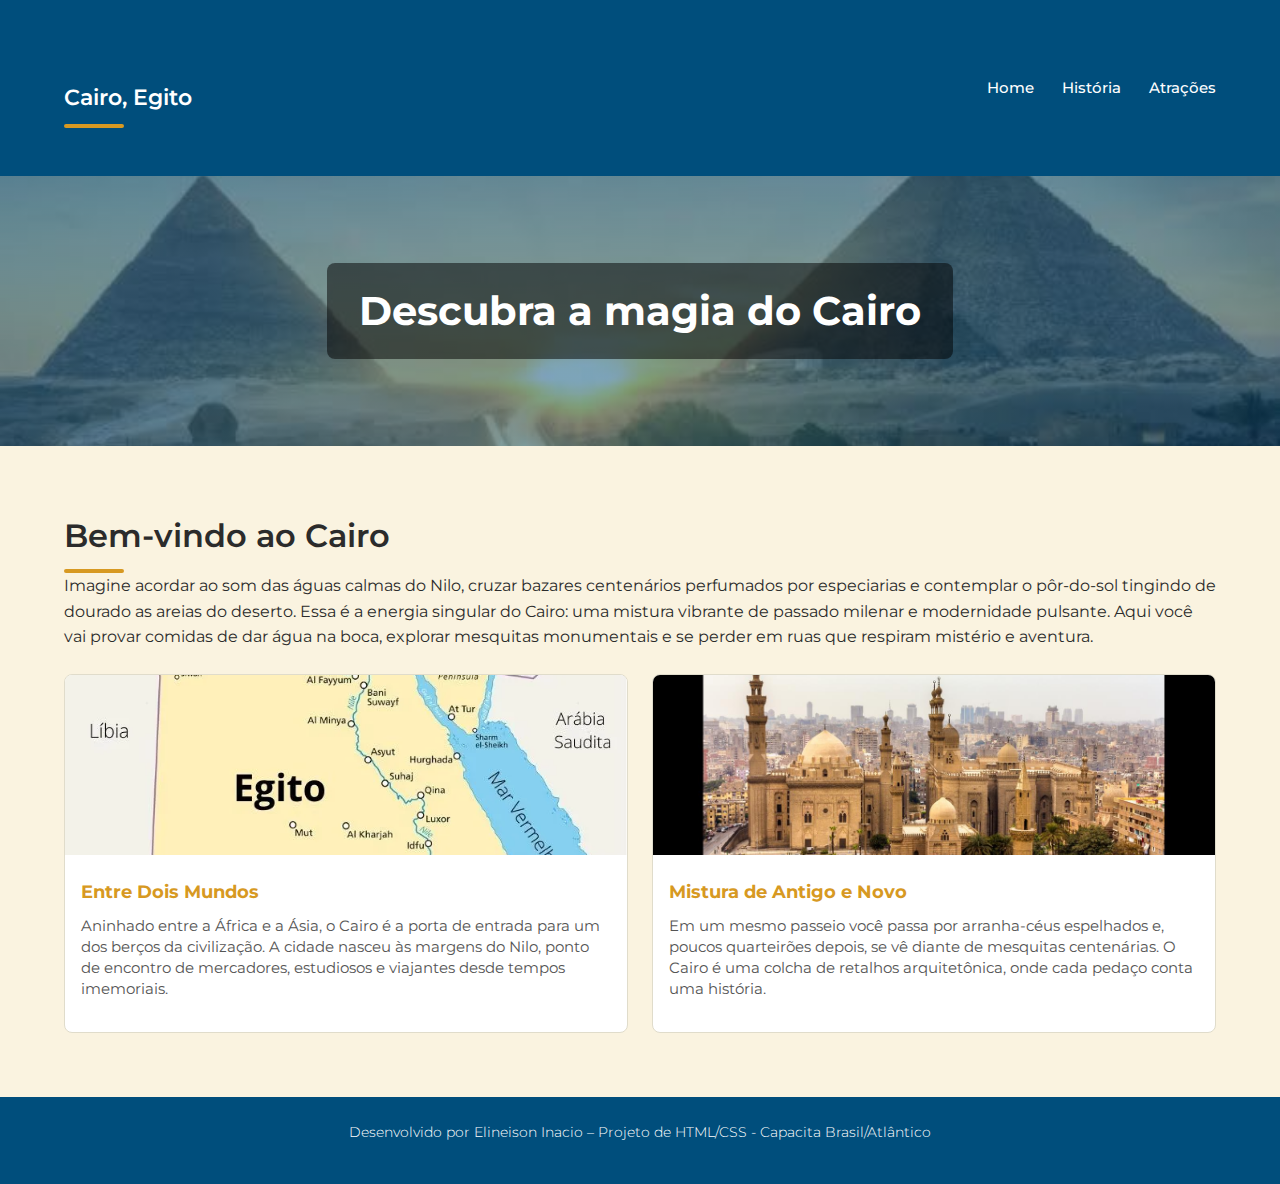
<file: index.html>
<!DOCTYPE html>
<html lang="pt-BR">
<head>
  <meta charset="UTF-8">
  <title>Cairo, Egito – Home</title>
  <link href="https://fonts.googleapis.com/css2?family=Montserrat:wght@300;400;600&display=swap" rel="stylesheet">
  <link rel="stylesheet" href="css/style.css">
</head>
<body>
  <header>
    <div class="container">
      <h2>Cairo, Egito</h2>
      <nav>
        <a href="index.html">Home</a>
        <a href="historia.html">História</a>
        <a href="atracoes.html">Atrações</a>
      </nav>
    </div>
  </header>

  <section class="hero">
    <h1>Descubra a magia do Cairo</h1>
  </section>

  <div class="container">
    <h2>Bem‐vindo ao Cairo</h2>
    <p>
      Imagine acordar ao som das águas calmas do Nilo, cruzar bazares centenários perfumados por especiarias e contemplar  
      o pôr-do-sol tingindo de dourado as areias do deserto. Essa é a energia singular do Cairo: uma mistura vibrante  
      de passado milenar e modernidade pulsante. Aqui você vai provar comidas de dar água na boca, explorar mesquitas  
      monumentais e se perder em ruas que respiram mistério e aventura.
    </p>

    <div class="grid">
      <div class="card">
        <img src="images/egypt-map.jpg" alt="Mapa do Egito">
        <div class="card-content">
          <h3>Entre Dois Mundos</h3>
          <p>
            Aninhado entre a África e a Ásia, o Cairo é a porta de entrada para um dos berços da civilização.  
            A cidade nasceu às margens do Nilo, ponto de encontro de mercadores, estudiosos e viajantes desde tempos  
            imemoriais.
          </p>
        </div>
      </div>
      <div class="card">
        <img src="images/cairo-skyline.jpg" alt="Horizonte do Cairo">
        <div class="card-content">
          <h3>Mistura de Antigo e Novo</h3>
          <p>
            Em um mesmo passeio você passa por arranha-céus espelhados e, poucos quarteirões depois, se vê diante  
            de mesquitas centenárias. O Cairo é uma colcha de retalhos arquitetônica, onde cada pedaço conta uma história.
          </p>
        </div>
      </div>
    </div>
  </div>

  <footer>
    <p>Desenvolvido por Elineison Inacio – Projeto de HTML/CSS - Capacita Brasil/Atlântico</p>
  </footer>
</body>
</html>
</file>
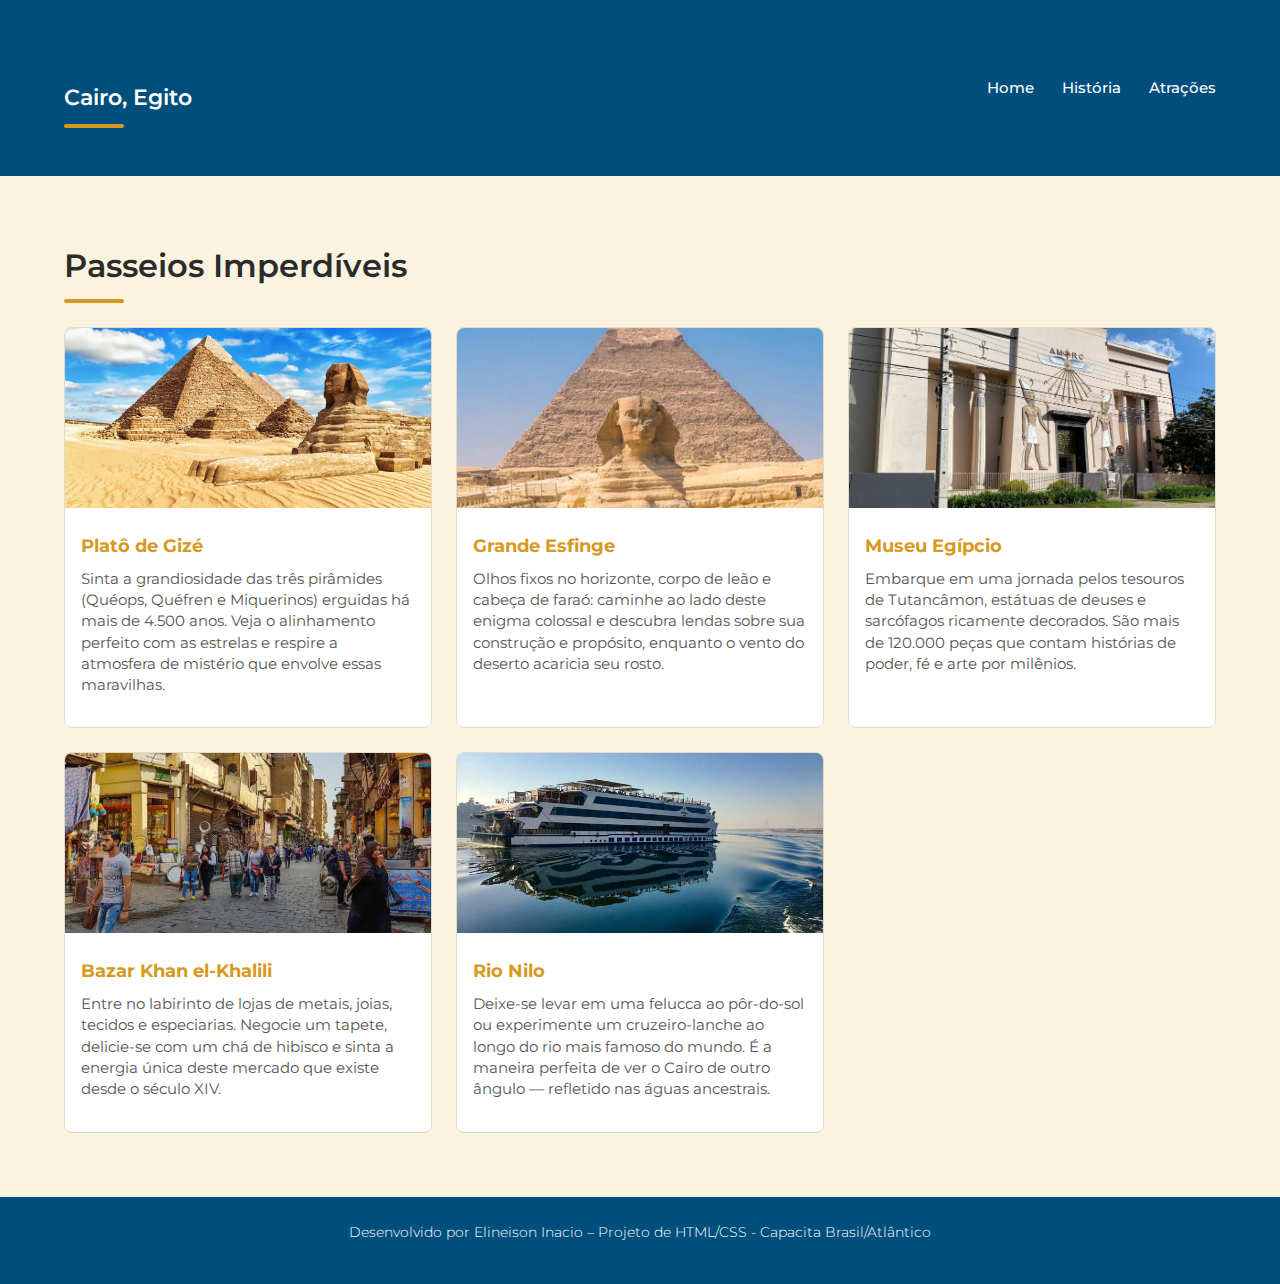
<file: atracoes.html>
<!DOCTYPE html>
<html lang="pt-BR">
<head>
  <meta charset="UTF-8">
  <title>Cairo, Egito – Atrações</title>
  <link href="https://fonts.googleapis.com/css2?family=Montserrat:wght@300;400;600&display=swap" rel="stylesheet">
  <link rel="stylesheet" href="css/style.css">
</head>
<body>
  <header>
    <div class="container">
      <h2>Cairo, Egito</h2>
      <nav>
        <a href="index.html">Home</a>
        <a href="historia.html">História</a>
        <a href="atracoes.html">Atrações</a>
      </nav>
    </div>
  </header>

  <div class="container">
    <h2>Passeios Imperdíveis</h2>
    <div class="grid">

      <div class="card">
        <img src="images/pyramids-giza.jpg" alt="Pirâmides de Gizé">
        <div class="card-content">
          <h3>Platô de Gizé</h3>
          <p>
            Sinta a grandiosidade das três pirâmides (Quéops, Quéfren e Miquerinos) erguidas há mais de 4.500 anos.  
            Veja o alinhamento perfeito com as estrelas e respire a atmosfera de mistério que envolve essas maravilhas.
          </p>
        </div>
      </div>

      <div class="card">
        <img src="images/sphinx.jpg" alt="Grande Esfinge">
        <div class="card-content">
          <h3>Grande Esfinge</h3>
          <p>
            Olhos fixos no horizonte, corpo de leão e cabeça de faraó: caminhe ao lado deste enigma colossal e descubra  
            lendas sobre sua construção e propósito, enquanto o vento do deserto acaricia seu rosto.
          </p>
        </div>
      </div>

      <div class="card">
        <img src="images/egyptian-museum.jpg" alt="Museu Egípcio">
        <div class="card-content">
          <h3>Museu Egípcio</h3>
          <p>
            Embarque em uma jornada pelos tesouros de Tutancâmon, estátuas de deuses e sarcófagos ricamente decorados.  
            São mais de 120.000 peças que contam histórias de poder, fé e arte por milênios.
          </p>
        </div>
      </div>

      <div class="card">
        <img src="images/khan-el-khalili.jpg" alt="Bazar Khan el-Khalili">
        <div class="card-content">
          <h3>Bazar Khan el-Khalili</h3>
          <p>
            Entre no labirinto de lojas de metais, joias, tecidos e especiarias. Negocie um tapete, delicie-se com um chá  
            de hibisco e sinta a energia única deste mercado que existe desde o século XIV.
          </p>
        </div>
      </div>

      <div class="card">
        <img src="images/nile-river.jpg" alt="Cruzeiro no Nilo">
        <div class="card-content">
          <h3>Rio Nilo</h3>
          <p>
            Deixe-se levar em uma felucca ao pôr-do-sol ou experimente um cruzeiro-lanche ao longo do rio mais famoso  
            do mundo. É a maneira perfeita de ver o Cairo de outro ângulo — refletido nas águas ancestrais.
          </p>
        </div>
      </div>

    </div>
  </div>

  <footer>
    <p>Desenvolvido por Elineison Inacio – Projeto de HTML/CSS - Capacita Brasil/Atlântico</p>
  </footer>
</body>
</html>
</file>
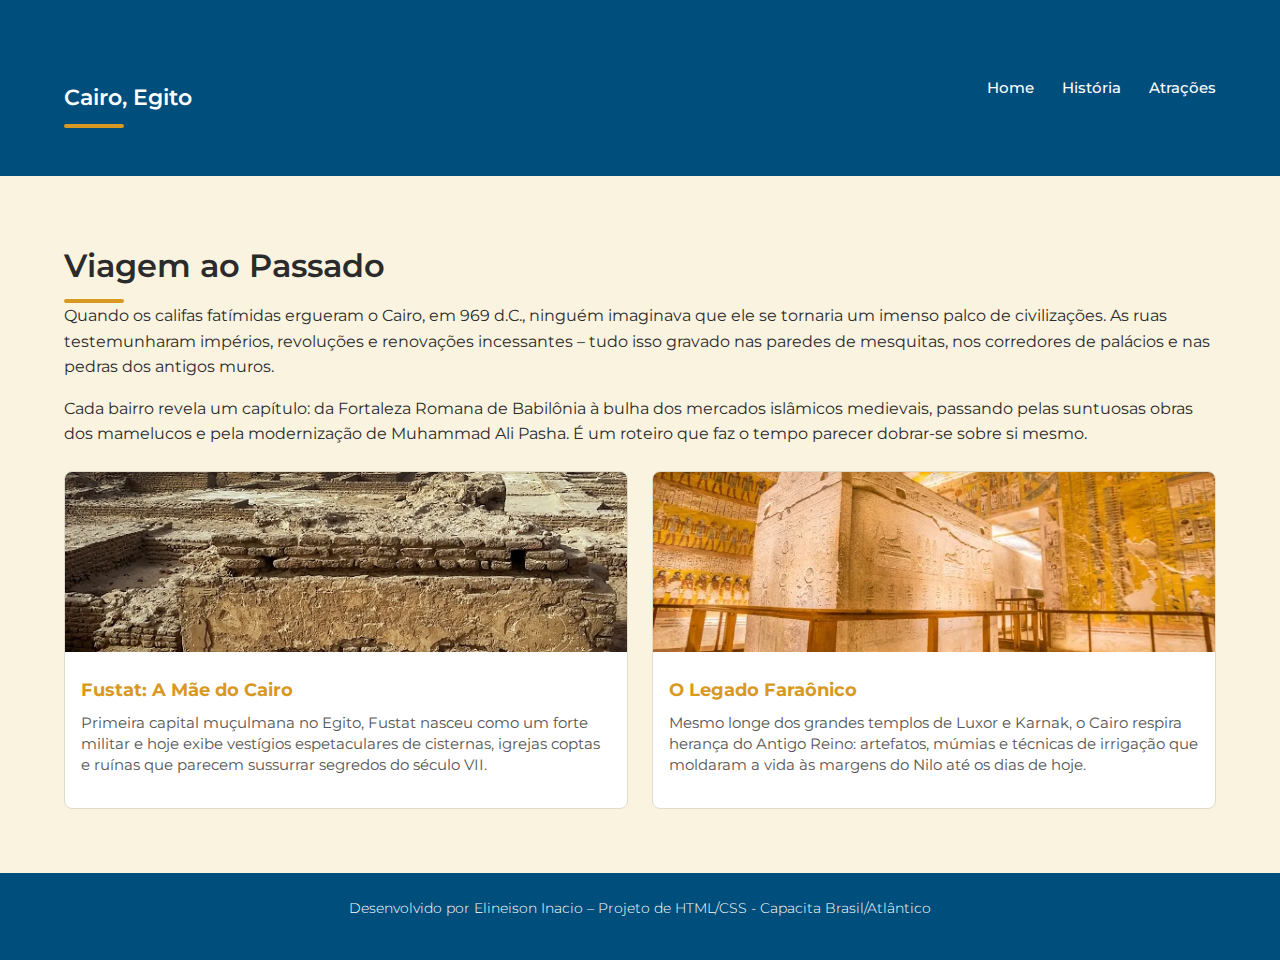
<file: historia.html>
<!DOCTYPE html>
<html lang="pt-BR">
<head>
  <meta charset="UTF-8">
  <title>Cairo, Egito – História</title>
  <link href="https://fonts.googleapis.com/css2?family=Montserrat:wght@300;400;600&display=swap" rel="stylesheet">
  <link rel="stylesheet" href="css/style.css">
</head>
<body>
  <header>
    <div class="container">
      <h2>Cairo, Egito</h2>
      <nav>
        <a href="index.html">Home</a>
        <a href="historia.html">História</a>
        <a href="atracoes.html">Atrações</a>
      </nav>
    </div>
  </header>

  <div class="container">
    <h2>Viagem ao Passado</h2>
    <p>
      Quando os califas fatímidas ergueram o Cairo, em 969 d.C., ninguém imaginava que ele se tornaria um imenso palco de  
      civilizações. As ruas testemunharam impérios, revoluções e renovações incessantes – tudo isso gravado nas paredes  
      de mesquitas, nos corredores de palácios e nas pedras dos antigos muros.
    </p>
    <p>
      Cada bairro revela um capítulo: da Fortaleza Romana de Babilônia à bulha dos mercados islâmicos medievais, passando  
      pelas suntuosas obras dos mamelucos e pela modernização de Muhammad Ali Pasha. É um roteiro que faz o tempo parecer  
      dobrar-se sobre si mesmo.
    </p>

    <div class="grid">
      <div class="card">
        <img src="images/ancient-cairo.jpg" alt="Ruínas de Fustat">
        <div class="card-content">
          <h3>Fustat: A Mãe do Cairo</h3>
          <p>
            Primeira capital muçulmana no Egito, Fustat nasceu como um forte militar e hoje exibe vestígios espetaculares  
            de cisternas, igrejas coptas e ruínas que parecem sussurrar segredos do século VII.
          </p>
        </div>
      </div>
      <div class="card">
        <img src="images/pharaoh.jpg" alt="Relíquias faraônicas">
        <div class="card-content">
          <h3>O Legado Faraônico</h3>
          <p>
            Mesmo longe dos grandes templos de Luxor e Karnak, o Cairo respira herança do Antigo Reino:  
            artefatos, múmias e técnicas de irrigação que moldaram a vida às margens do Nilo até os dias de hoje.
          </p>
        </div>
      </div>
    </div>
  </div>

  <footer>
    <p>Desenvolvido por Elineison Inacio – Projeto de HTML/CSS - Capacita Brasil/Atlântico</p>
  </footer>
</body>
</html>
</file>
<file: css/style.css>
/* ===================================
   PALETA: areia, azul Nilo e ouro
   =================================== */
   :root {
    --bg: #FAF3E0;           /* areia clara */
    --header-bg: #004E7C;    /* azul profundo do Nilo */
    --link-color: #FFFFFF;   /* links no header */
    --link-hover: #D79922;   /* ouro antigo */
    --text: #2B2B2B;         /* texto principal escuro */
    --text-muted: #555555;   /* texto secundário */
    --card-bg: #FFFFFF;      /* fundo de blocos */
    --card-border: #E0DCCB;  /* leve borda areia */
    --accent: #D79922;       /* destaques em dourado */
    --radius: 8px;
    --max-w: 1200px;
    --gap: 1.5rem;
    --pad: 2rem;
    --font: 'Montserrat', sans-serif;
  }
  
  /* 1) RESET */
  * {
    margin: 0;
    padding: 0;
    box-sizing: border-box;
  }
  
  /* 2) BODY & CONTAINER */
  body {
    font-family: var(--font);
    background: var(--bg);
    color: var(--text);
    line-height: 1.6;
  }
  .container {
    width: 90%;
    max-width: var(--max-w);
    margin: 0 auto;
    padding: var(--pad) 0;
  }
  
  /* 3) HEADER (mesmo layout: título à esquerda, nav à direita) */
  header {
    background: var(--header-bg);
    padding: 1rem 0;
    position: sticky;
    top: 0;
    z-index: 10;
  }
  header .container {
    display: flex;
    justify-content: space-between;
    align-items: center;
  }
  header h2 {
    color: var(--link-color);
    font-size: 1.4rem;
    font-weight: 600;
  }
  nav a {
    color: var(--link-color);
    margin-left: 1.5rem;
    text-decoration: none;
    font-weight: 500;
    font-size: 0.95rem;
    transition: color 0.2s;
  }
  nav a:hover {
    color: var(--link-hover);
  }
  
  /* 4) HERO */
  .hero {
    background:
      linear-gradient(rgba(0,78,124,0.5), rgba(0,78,124,0.5)),
      url("../images/cairo-hero.jpg") center/cover no-repeat;
    height: 30vh;
    display: flex;
    align-items: center;
    justify-content: center;
    text-align: center;
  }
  .hero h1 {
    background: rgba(0,0,0,0.5);
    color: var(--link-color);
    padding: 1rem 2rem;
    border-radius: var(--radius);
    font-size: 2.5rem;
  }
  
  /* 5) TÍTULOS DE SEÇÃO */
  h2 {
    margin-top: var(--pad);
    font-size: 2rem;
    font-weight: 600;
    position: relative;
    color: var(--text);
  }
  h2::after {
    content: "";
    display: block;
    width: 60px;
    height: 4px;
    background: var(--accent);
    margin-top: 0.5rem;
    border-radius: 2px;
  }
  
  /* 6) GRID DE CARDS */
  .grid {
    display: grid;
    grid-template-columns: repeat(auto-fit, minmax(280px,1fr));
    gap: var(--gap);
    margin-top: 1.5rem;
  }
  .card {
    background: var(--card-bg);
    border: 1px solid var(--card-border);
    border-radius: var(--radius);
    overflow: hidden;
  }
  .card img {
    width: 100%;
    height: 180px;
    object-fit: cover;
  }
  .card-content {
    padding: 1rem;
  }
  .card-content h3 {
    margin-bottom: 0.5rem;
    font-size: 1.1rem;
    color: var(--accent);
  }
  .card-content p {
    color: var(--text-muted);
    font-size: 0.95rem;
    line-height: 1.4;
  }
  
  /* 7) PARÁGRAFOS */
  p {
    margin-bottom: 1rem;
  }
  
  /* 8) FOOTER */
  footer {
    background: var(--header-bg);
    color: var(--link-color);
    text-align: center;
    padding: 1.5rem 0;
    margin-top: var(--pad);
    font-size: 0.9rem;
    font-weight: 300;
  }
  
  /* 9) RESPONSIVIDADE */
  @media (max-width: 600px) {
    .hero h1 {
      font-size: 1.8rem;
      padding: 0.75rem 1.5rem;
    }
    header h2 {
      font-size: 1.2rem;
    }
    nav a {
      margin-left: 1rem;
      font-size: 0.85rem;
    }
  }
</file>
